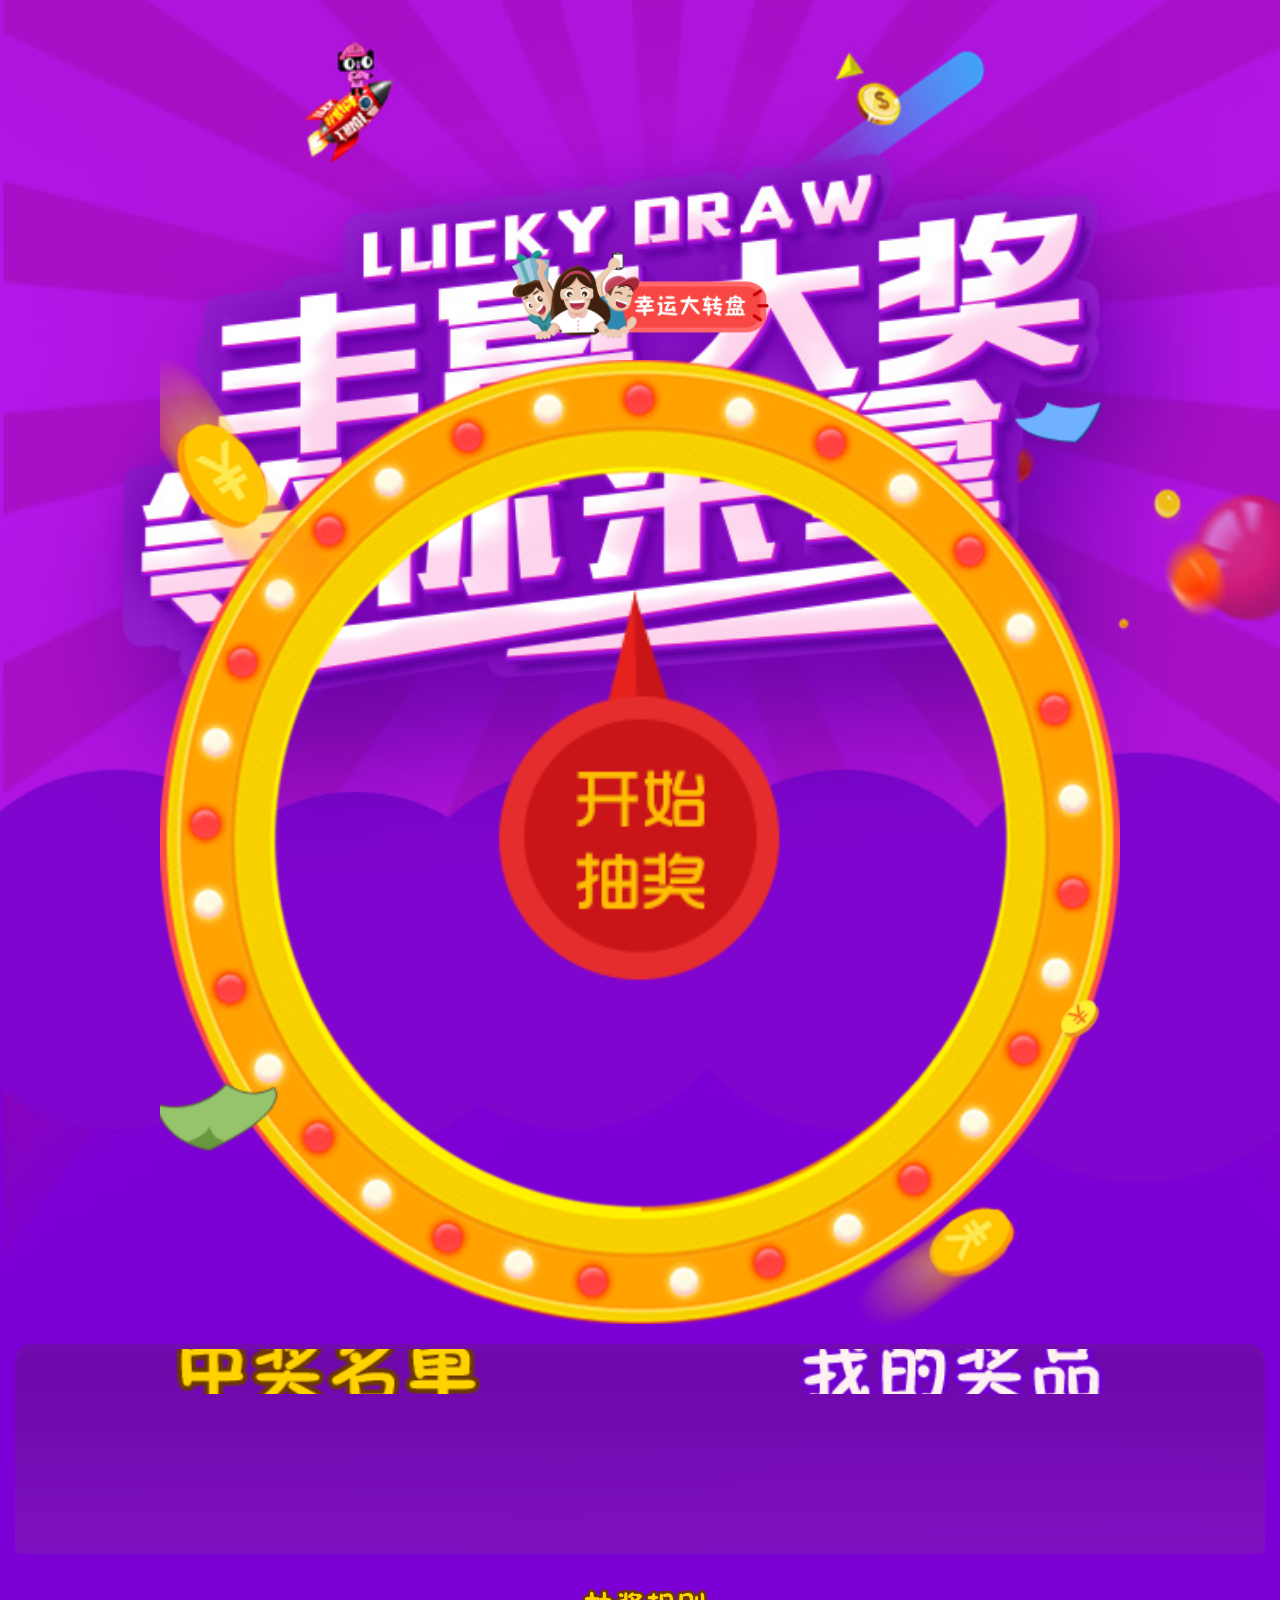
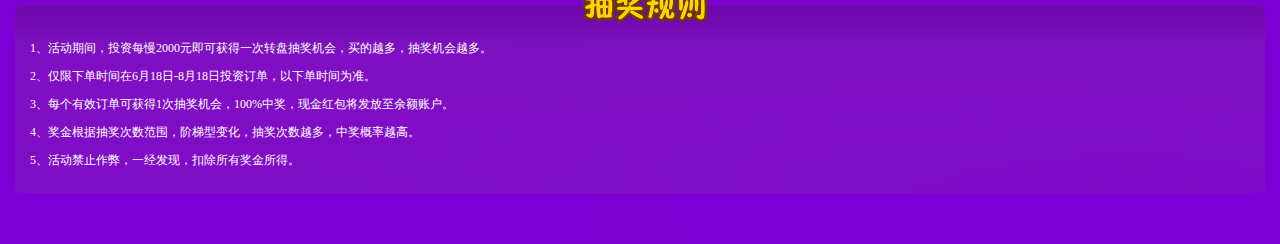
<file: index.html>
﻿<!DOCTYPE html>
<html>
<head>
<meta charset="utf-8">
<meta name="viewport" content="maximum-scale=1.0,minimum-scale=1.0,user-scalable=0,width=device-width,initial-scale=1.0"/>
<title>抽奖</title>
<link href="css/style.css" rel="stylesheet" type="text/css">
<link href="css/page.css" rel="stylesheet" type="text/css">
<script type="text/javascript" src="js/jquery-1.10.2.js"></script>
<script type="text/javascript" src="js/awardRotate.js"></script>
<style>

    .all-list{ background: url("images/all-list.png") no-repeat center; background-size: 50%;}
    .all-list-selected{ background: url("images/all-list-selected.png") no-repeat center; background-size: 50%;}
    .my-list{ background: url("images/my-list.png") no-repeat center; background-size: 50%;}
    .my-list-selected{ background: url("images/my-list-selected.png") no-repeat center; background-size: 50%;}

    .no-record{
        color: #fff;
    }
    .list{
        padding-bottom: 15px;
        margin: 0 15px;
        background: url("images/list-bg.png") no-repeat;
        background-size: cover;
        border-bottom-left-radius: 5px;
        -webkit-border-bottom-left-radius: 5px;
        border-bottom-right-radius:5px;
        -webkit-border-bottom-right-radius:5px;
    }

</style>
</head>
<body>
    <img src="images/1.png" id="shan-img" style="display:none;" />
    <img src="images/2.png" id="sorry-img" style="display:none;" />
    <img src="images/gold.png" id="gold-img" style="display:none;" />

	<div class="banner">
        <div class="wheel-top"></div>
		<div class="turnplate" style="background-image:url(images/turnplate-bg.png);background-size:100% 100%; -webkit-background-size:100% 100%;">
			<canvas class="item" id="wheelcanvas" width="422px" height="422px"></canvas>
			<img class="pointer" src="images/turnplate-pointer.png"/>
		</div>
	</div>

	<div style="display: block" class="listView">

		<div class="list">
            <div class="prize">
                <button value="0" class="prizeAll all-list all-list-selected" onclick="nwoClick(this)"></button>
                <button value="1" class="prizeMy my-list" onclick="nwoClick(this)" ></button>
            </div>
			<div class="listContain">
				<div class="listBox" id="listBox"></div>
                <div class="myListBox" id="myListBox" style="display: none"></div>
			</div>
		</div>
	</div>

    <div style="text-align:center;margin:50px 0; font:normal 14px/24px 'MicroSoft YaHei';">
		<!--活动规则-->
		<div class="rulesContain">
			<div class="box">
				<div class="title"></div>
				<ul class="rulesList">
					<li>1、活动期间，投资每慢2000元即可获得一次转盘抽奖机会，买的越多，抽奖机会越多。</li>
					<li>2、仅限下单时间在6月18日-8月18日投资订单，以下单时间为准。</li>
					<li>3、每个有效订单可获得1次抽奖机会，100%中奖，现金红包将发放至余额账户。</li>
					<li>4、奖金根据抽奖次数范围，阶梯型变化，抽奖次数越多，中奖概率越高。</li>
					<li>5、活动禁止作弊，一经发现，扣除所有奖金所得。</li>
				</ul>
			</div>
		</div>
	</div>
	<!--抽奖结果-->
	<div id="alertView" class="alertView" style="display:none;">
		<div class="alertBox win">
			<div class="msg"></div>
			<button type="button" class="button" value="" onclick="closeAlertView(this)"></button>
		</div>
	</div>
</body>
<script>
    /*测试地址*/
    var url = 'http://10.4.1.209/f/activity/prize/queryActivityInfo';//初始化界面接口
    var urlClick = 'http://10.4.1.209/f/activity/prize/genPrizeInfo?id=';
    var jpUrl = 'http://10.4.1.209/f/activity/prize/queryPrizedInfoByActivityId?activityId=';//奖品中奖榜单接口
    var getMyJpUrl = 'http://10.4.1.209/f/activity/prize/queryPrizedInfoByUserId';//我的奖品接口

    //格式化系统时间
    function formatSysDate(sysDate){
        var year = sysDate.getFullYear();
        var month = sysDate.getMonth()+1;
        var day = sysDate.getDate();
        var strDate = year+'-'+month+'-'+day;
        return strDate;
    }

    var turnplate = {
        restaraunts:[],				//大转盘奖品名称
        colors:[],					//大转盘奖品区块对应背景颜色
        outsideRadius:180,			//大转盘外圆的半径
        textRadius:145,				//大转盘奖品位置距离圆心的距离
        insideRadius:68,			//大转盘内圆的半径
        startAngle:0,				//开始角度
        bRotate:false				//false:停止;true:旋转
    };

    $.ajaxSettings.async = false;
    var activityId = '';
    $.getJSON(url,function(data){
        if(data.status == true){
            activityId = data.data.activityId;
            console.log(data.data);
            console.log(activityId);
            $(document).ready(function(){
                //动态添加大转盘的奖品与奖品区域背景颜色
//                    turnplate.restaraunts = ["谢谢参与", "10闪币", "谢谢参与", "5闪币", "10M免费流量包", "谢谢参与", "20闪币 ", "谢谢参与"];
                turnplate.restaraunts = data.data.awardsList;
                turnplate.colors = ["#FFEEC0", "#FFFFFF", "#FFEEC0", "#FFFFFF","#FFEEC0", "#FFFFFF","#FFEEC0", "#FFFFFF","#FFEEC0", "#FFFFFF","#FFEEC0", "#FFFFFF"];
                var rotateTimeOut = function (){
                    $('#wheelcanvas').rotate({
                        angle:0,
                        animateTo:2160,
                        duration:8000,
                        callback:function (){
                            alert('网络超时，请检查您的网络设置！');
                        }
                    });
                };
                //旋转转盘 item:奖品位置; txt：提示语;
                var rotateFn = function (item, jp){
                    var angles = item * (360 / turnplate.restaraunts.length) - (360 / (turnplate.restaraunts.length*2));
                    if(angles<270){
                        angles = 270 - angles;
                    }else{
                        angles = 360 - angles + 270;
                    }
                    $('#wheelcanvas').stopRotate();
                    $('#wheelcanvas').rotate({
                        angle:0,
                        animateTo:angles+1800,
                        duration:8000,
                        callback:function (){
                            /**** FIX 2017-06-13 ****/
                                //抽奖结果
                            $(".alertView").show();
                            //禁止背景滚动
                            setScrollview(false);
                            console.log(jp.data.length);
                            switch (jp.data.prize){
                                case false:
                                    //设置button的value，以区分用户的点击事件（未中奖）
                                    $(".button").val(0);
                                    $(".msg").text('');
                                    $(".alertBox").removeClass("win").addClass("unwin");
                                    break;
                                default:
                                    //设置button的value，以区分用户的点击事件（中奖）
                                    $(".button").val(1);
                                    $(".msg").text(jp.data.awardName);
                                    $(".alertBox").removeClass("unwin").addClass("win");
                                    break
                            }
                            /**** FIX 2017-06-13 ****/
                            turnplate.bRotate = !turnplate.bRotate;
                        }
                    });
                };
//                    var isStarted = false;
                $('.pointer').click(function (){
                    var item = '';
                    var boo = false;
                    var jp = '';
                    $.getJSON(urlClick+activityId,function(data1){
                        console.log('抽奖接口返回数据:'+JSON.stringify(data1));
                        var status = data1.status;
                        if(status == true){
                            jp =data1;
                            item = data1.data.awardIndex;
                            console.log('中奖产品序号：'+item);
                        }else{
                            alert(data1.msg);
                            boo = true;
                        }
                    });
                    if(boo){
                        return false;
                    }
                    if(turnplate.bRotate)return;
                    turnplate.bRotate = !turnplate.bRotate;
                    //获取随机数(奖品个数范围内)
                    //var item = rnd(1,turnplate.restaraunts.length);
                    //var item =1;
                    //奖品数量等于10,指针落在对应奖品区域的中心角度[252, 216, 180, 144, 108, 72, 36, 360, 324, 288]
                    //rotateFn(item, turnplate.restaraunts[item-1]);
                    rotateFn(item, jp);
                    console.log("哈哈："+item+"---"+turnplate.restaraunts[item-1]);
                });
            });
        }else {
            alert("暂时没有活动！！！");
        }
    })

    //输入最小、最大数，获取中间值随机数
    function rnd(n, m){
        var random = Math.floor(Math.random()*(m-n+1)+n);
        return random;
    }

    //页面所有元素加载完毕后执行drawRouletteWheel()方法对转盘进行渲染
    window.onload=function(){
        drawRouletteWheel();
    };
    //初始化转盘
    function drawRouletteWheel() {
        var canvas = document.getElementById("wheelcanvas");
        if (canvas.getContext) {
            //根据奖品个数计算圆周角度
            var arc = Math.PI / (turnplate.restaraunts.length/2);
            var ctx = canvas.getContext("2d");
            //在给定矩形内清空一个矩形
            ctx.clearRect(0,0,422,422);
            //strokeStyle 属性设置或返回用于笔触的颜色、渐变或模式
            ctx.strokeStyle = "#FFBE04";
            //font 属性设置或返回画布上文本内容的当前字体属性
            ctx.font = '16px Microsoft YaHei';
            for(var i = 0; i < turnplate.restaraunts.length; i++) {
                var angle = turnplate.startAngle + i * arc;
                ctx.fillStyle = turnplate.colors[i];
                ctx.beginPath();
                //arc(x,y,r,起始角,结束角,绘制方向) 方法创建弧/曲线（用于创建圆或部分圆）
                ctx.arc(211, 211, turnplate.outsideRadius, angle, angle + arc, false);
                ctx.arc(211, 211, turnplate.insideRadius, angle + arc, angle, true);
                ctx.stroke();
                ctx.fill();
                //锁画布(为了保存之前的画布状态)
                ctx.save();

                //----绘制奖品开始----
                ctx.fillStyle = "#E5302F";
                var text = turnplate.restaraunts[i];
                var line_height = 17;
                //translate方法重新映射画布上的 (0,0) 位置
                ctx.translate(211 + Math.cos(angle + arc / 2) * turnplate.textRadius, 211 + Math.sin(angle + arc / 2) * turnplate.textRadius);

                //rotate方法旋转当前的绘图
                ctx.rotate(angle + arc / 2 + Math.PI / 2);

                /** 下面代码根据奖品类型、奖品名称长度渲染不同效果，如字体、颜色、图片效果。(具体根据实际情况改变) **/
                if(text.indexOf("M")>0){//流量包
                    var texts = text.split("M");
                    for(var j = 0; j<texts.length; j++){
                        ctx.font = j == 0?'bold 20px Microsoft YaHei':'16px Microsoft YaHei';
                        if(j == 0){
                            ctx.fillText(texts[j]+"M", -ctx.measureText(texts[j]+"M").width / 2, j * line_height);
                        }else{
                            ctx.fillText(texts[j], -ctx.measureText(texts[j]).width / 2, j * line_height);
                        }
                    }
                }else if(text.indexOf("M") == -1 && text.length>6){//奖品名称长度超过一定范围
                    text = text.substring(0,6)+"||"+text.substring(6);
                    var texts = text.split("||");
                    for(var j = 0; j<texts.length; j++){
                        ctx.fillText(texts[j], -ctx.measureText(texts[j]).width / 2, j * line_height);
                    }
                }else{
                    //在画布上绘制填色的文本。文本的默认颜色是黑色
                    //measureText()方法返回包含一个对象，该对象包含以像素计的指定字体宽度
                    ctx.fillText(text, -ctx.measureText(text).width / 2, 0);
                }

                //添加对应图标
                creatPrizeImage(text, ctx);
                //把当前画布返回（调整）到上一个save()状态之前
                ctx.restore();
                //----绘制奖品结束----
            }
        }
    }

    /**
     * TODO: -根据奖品类型，绘制不同的图标。可能出现的奖品需要预先预定
     * */

    // 根据奖品类型，绘制不同的图标。可能出现的奖品需要预先预定
    function creatPrizeImage(text, ctx){
        if(text.indexOf("100元代金券")>=0){
            var img = document.getElementById("gold-img");
            img.onload=function(){
                ctx.drawImage(img,-15,10);
            };
            ctx.drawImage(img,-15,15);
        }else if(text.indexOf("谢谢参与")>=0){
            var img = document.getElementById("sorry-img");
            img.onload=function(){
                ctx.drawImage(img,-15,10);
            };
            ctx.drawImage(img,-15,15);
        }else if(text.indexOf("0000")>=0){
            var img = document.getElementById("shan-img");
            img.onload=function(){
                ctx.drawImage(img,-15,10);
            };
            ctx.drawImage(img,-15,15);
        }
    }

    /**
     * TODO: -初始化中奖榜单（缺失用户名）
     * */

    //初始化中奖榜单
    var clickUserList = '';
    var jpNum = 0;
    //var activityId = "00debd2483aa4f0eb10fcaa54df041be";
    $.getJSON(jpUrl+activityId,function(data){
        if(data.status){
            jpNum = data.data.length;
            if(jpNum != 0){
                // 我的奖品个数不为0
                for(var i=0; i<jpNum; i++){
                    var newTime = new Date(data.data[i].createDate);
                    clickUserList += '<li class="row"><div class="userImage" '+
                            'style="background: url('+data.data[i].avatar+') no-repeat center; background-size:80%; -webkit-background-size:80%";></div>'+
                            '<div class="userInfo"><div class="item item-row" style="display: flex">'+
                            '<div class="userName"><span style="color:#fab60b">恭喜 xx 中了</span></div>'+
                            '</div><div class="item item-row award">'+data.data[i].awardName+'</div>'+
                            '<div class="item item-row time">'+formatSysDate(newTime)+'</div></div></li>';
                }
                clickUserList = '<ul>'+clickUserList+clickUserList+'</ul>';
                $('#listBox').html(clickUserList);
            } else {
                // 暂无获奖记录
                clickUserList = '<div class="no-record">暂无中奖记录</div>';
                $('#listBox').html(clickUserList);
            }
        } else {
            // 无法获取获奖记录
            clickUserList = '<div class="no-record">无法获取中奖记录</div>';
            $('#listBox').html(clickUserList);
        }
    });


    //初始化我的奖品
    var myJpList = '';
    var myJpNum = 0;
    $.getJSON(getMyJpUrl,function(data){
        if(data.status){
            myJpNum = data.data.length;
            if(myJpNum != 0){
                // 我的奖品个数不为0
                if(myJpList != ""){
                    myJpList = "";
                }
                for(var i=0; i<myJpNum; i++){
                    var newTime = new Date(data.data[i].createDate);
                    myJpList += '<li class="row">'+
                            '<div class="userInfo"><div class="item item-row" style="display: flex">'+
                            '<div class="userName"><span style="color:#fab60b">'+(i+1)+'</span></div>'+
                            '</div><div class="item item-row award">'+data.data[i].awardName+'</div>'+
                            '<div class="item item-row time">'+formatSysDate(newTime)+'</div></div>' +
                            '</li>';
                }
                myJpList = '<ul>'+myJpList+myJpList+'</ul>';
                $('#myListBox').html(myJpList);
            } else {
                // 暂无获奖记录
                myJpList = '<div class="no-record">暂无中奖记录</div>';
                $('#myListBox').html(myJpList);
            }
        } else {
            // 无法获取获奖记录
            myJpList = '<div class="no-record">无法获取中奖记录</div>';
            $('#myListBox').html(myJpList);
        }
    });

    //关闭抽奖结果弹窗
    function closeAlertView(e){
        if(e.value == 0){
            console.log("用户没有抽中奖品，点击了再抽一次");
        }else{
            console.log("用户抽中奖品，点击了立即使用");
        }
        //隐藏alerview
        var ele = document.getElementById("alertView");
        ele.style.display="none";
        //允许背景滚动
        setScrollview(true);
    }

    //限制背景滚动
    function setScrollview(scrollAble){
        if(scrollAble == false){
            $("html").css("overflow","hidden");
        }else{
            $("html").css("overflow","scroll");
        }
    }

    //中奖榜单和我的奖品切换
    function nwoClick(e){
        if($(e).val() == 0){
            $(e).addClass("all-list-selected").siblings().removeClass("my-list-selected");
            $('#listBox').show();
            $('#myListBox').hide();
        }else {
            $(e).addClass("my-list-selected").siblings().removeClass("all-list-selected");
            //$('.row').css('padding-left','0px');
            $('#listBox').hide();
            $('#myListBox').show();
        }
    }

    //根据传入的中奖用户个数计算动画过渡时间
    function getAnimationTime(count){
        return count+"s";
    }
    //根据传入的中奖用户个数计算容器的高度
    function getAnimationHeight(count){
        var height = count*70;
        return "-"+height+"px";
    }

    //页面两个样式表，1代表page.css
    var tt=document.styleSheets[1];
    //清除之前写入的动画样式
    tt.deleteRule(6);
    //动态计算容器高度和动画过渡时间（注：需要传入参数，值为中奖用户个数）
    var height = getAnimationHeight(jpNum);
    var duration = getAnimationTime(jpNum);
    //写入样式
    tt.insertRule("@keyframes move{0%{top:0} 100%{top:"+height+"}}");
    //修改动画时间
    $(".list ul").css("animation-duration",duration)

</script>
</html>
</file>
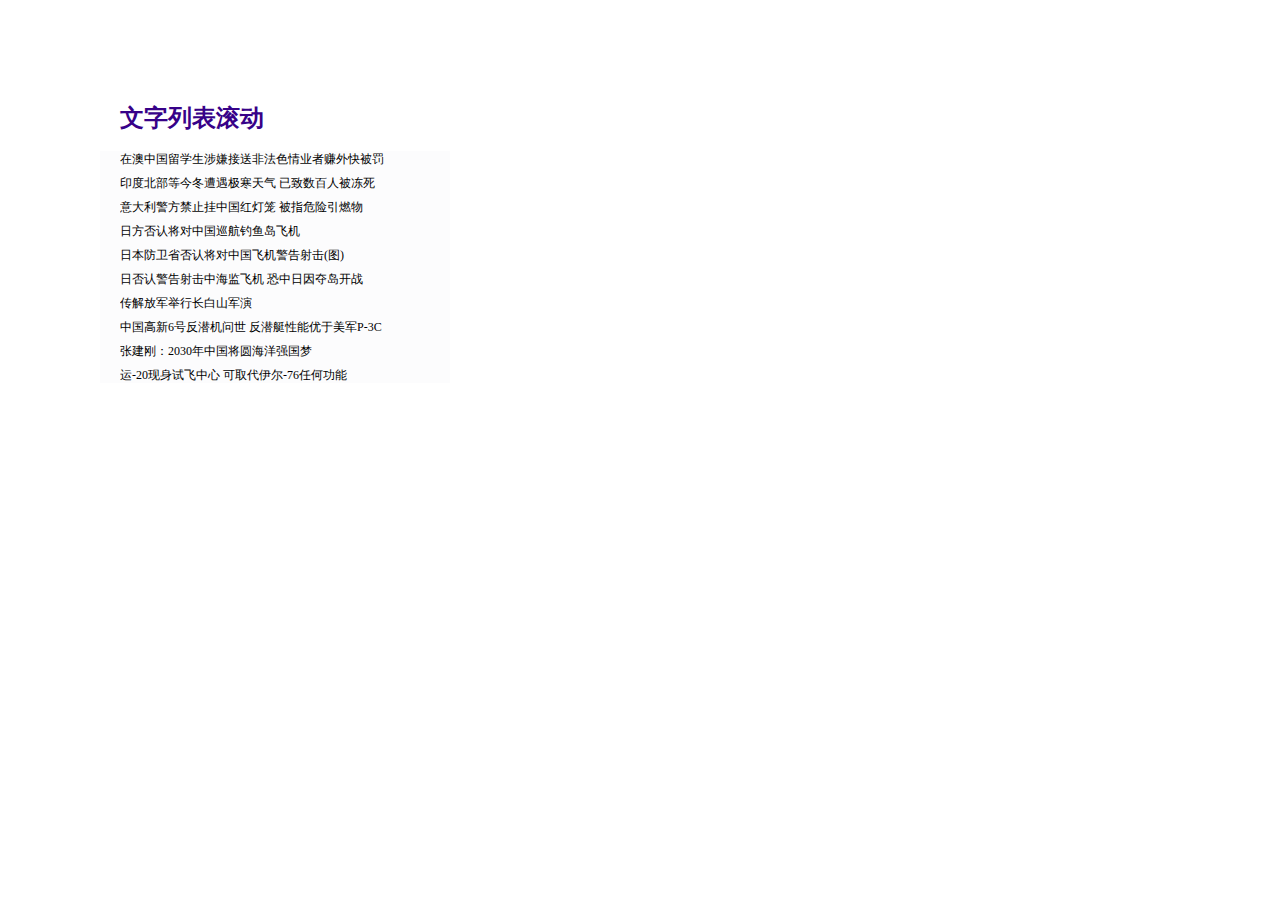
<file: test.html>
<!DOCTYPE html>
<html>
<head>
    <meta http-equiv="Content-Type" content="text/html; charset=gb2312">
    <meta name="description" content="jQueryʵ���޼�϶����Ч��">
    <title>jQuery demo</title>
    <style>
        body { font: 12px/1.5 tahoma, "microsoft yahei", "΢���ź�E\8F6F\96C5\9ED1"; }
        body, div, ul, li, h1 { margin: 0; padding: 0; }
        .news { margin: 100px 0 0 100px; }
        .news ul { list-style: none; }
        .news-box { padding: 20px; width: 310px; height: 192px; background-color: #fcfcfd; overflow: hidden; position: relative; }
        .news h1 { margin-bottom: 15px; padding-left: 20px; color: #370188; }
        .news-list { position: absolute; }
        .news-list li { width: 100%; height: 24px; line-height: 24px; overflow: hidden; word-wrap: normal; }
        .news-list li a { text-decoration: none; color: #000; }
        .news-list li a:hover {
            -webkit-transition: color .2s linear, background-color .3s linear;
            -moz-transition: color .2s linear, background-color .3s linear;
            -ms-transition: color .2s linear, background-color .3s linear;
            -o-transition: color .2s linear, background-color .3s linear;
            transition: color .2s linear, background-color .3s linear;
            color: #FF4400;
            text-decoration: underline;
        }
        .news-list li a:visited { color: #290065; }
    </style>
    <script src="js/jquery-1.10.2.js"></script>
</head>
<body>
<div id="J_news" class="news">
    <h1>�����б�����</h1>
    <div id="J_Roll_Container" class="news-box">
        <ul class="J_Roll_Content news-list">
            <li><a href="http://news.ifeng.com/world/detail_2013_01/11/21098447_0.shtml" target="_blank">�ڰ��й���ѧ�����ӽ��ͷǷ�ɫ��ҵ��׬��챻��</a></li>
            <li><a href="http://news.qq.com/a/20130111/000993.htm" target="_blank">ӡ�ȱ����Ƚ������������� ���������˱�����</a></li>
            <li><a href="http://news.qq.com/a/20130111/001251.htm" target="_blank">�����������ֹ���й������ ��ָΣ����ȼ��</a></li>
            <li><a href="http://news.sina.com.cn/c/2013-01-10/121926003955.shtml" target="_blank">�շ����Ͻ����й�Ѳ�����㵺�ɻ�</a></li>
            <li><a href="http://news.hf365.com/system/2013/01/10/012875943.shtml" target="_blank">�ձ�����ʡ���Ͻ����й��ɻ��������(ͼ)</a></li>
            <li><a href="http://news.21cn.com/world/guojisaomiao/2013/01/10/14338977.shtml" target="_blank">�շ��Ͼ�������к���ɻ� ��������ᵺ��ս</a></li>
            <li><a href="http://military.people.com.cn/n/2013/0110/c1011-20150261.html" target="_blank">����ž����г���ɽ����</a></li>
            <li><a href="http://news.21cn.com/world/guojisaomiao/2013/01/10/14335623.shtml" target="_blank">�й�����6�ŷ�Ǳ������ ��Ǳͧ������������P-3C</a></li>
            <li><a href="http://opinion.huanqiu.com/opinion_world/2013-01/3467875.html" target="_blank">�Ž��գ�2030���й���Բ����ǿ����</a></li>
            <li><a href="http://news.hf365.com/system/2013/01/10/012873928.shtml" target="_blank">��-20�����Է����� ��ȡ������-76�κι���</a></li>
            <li><a href="http://mil.sohu.com/20130110/n362988784.shtml" target="_blank">������������������˻� ���͹������������м�</a></li>
        </ul>
    </div>
</div>
<script>
    jQuery.extend({
        roll: function(contentCls, contentParentId, configs){
            var setTimeID, totalWidth = 0, totalHeight = 0,
                    firstContent, secondContent, contents;
            (function(){
                var singleContent, cloneContent, nodeList;
                singleContent = $(contentCls, contentParentId);
                nodeList = singleContent.children();
                if (configs.effect === 'scrollX') {
                    $.each(nodeList, function(idx, itm) {
                        totalWidth += $(itm).outerWidth(true);
                    });
                    singleContent.css({ 'width': totalWidth + 'px' });
                }
                else if (configs.effect === 'scrollY') {
                    $.each(nodeList, function(idx, itm) {
                        totalHeight += $(itm).outerHeight(true);
                    });
                    singleContent.css({ 'height': totalHeight + 'px' });
                }
                cloneContent = singleContent.clone();
                cloneContent.appendTo(contentParentId);
                contents = $(contentCls, contentParentId);
                firstContent = contents[0];
                secondContent = contents[1];
                if (configs.effect === 'scrollX') {
                    $(firstContent).css({ 'left': 0 });
                    $(secondContent).css({ 'left': totalWidth + 'px' });
                }
                else if (configs.effect === 'scrollY') {
                    $(firstContent).css({ 'top': 0 });
                    $(secondContent).css({ 'top': totalHeight + 'px' });
                }
            })()
            function cssAnimate(){
                if (configs.effect === 'scrollX') {
                    $(firstContent).css({ left: parseInt(firstContent.style.left, 10) - 1 + 'px' });
                    $(secondContent).css({ left: parseInt(secondContent.style.left, 10) - 1 + 'px' });
                    $.each(contents, function(idx, itm) {
                        if (parseInt(itm.style.left,10) === -totalWidth) {
                            $(itm).css({ left: totalWidth + 'px' });
                        }
                    });
                }
                else if (configs.effect === 'scrollY') {
                    $(firstContent).css({ top: parseInt(firstContent.style.top, 10) - 1 + 'px' });
                    $(secondContent).css({ top: parseInt(secondContent.style.top, 10) - 1 + 'px' });
                    $.each(contents, function(idx, itm) {
                        if (parseInt(itm.style.top,10) === -totalHeight) {
                            $(itm).css({ top: totalHeight + 'px' });
                        }
                    });
                }
                setTimeId = setTimeout(cssAnimate, configs.duration);
            }
            function rollRun(){
                setTimeId = setTimeout(cssAnimate, configs.delay);
                return jQuery;
            }
            function rollStop(){
                clearTimeout(setTimeId);
                return jQuery;
            }
            return $.extend({
                rollRun: rollRun,
                rollStop: rollStop
            });
        }
    });
</script>
<script>
    $(function(){
        var roll_jQuery, contents;
        roll_jQuery = $.roll('.J_Roll_Content', '#J_Roll_Container', { effect: 'scrollY', duration: 40, delay: 500 }).rollRun();
        contents = $('.J_Roll_Content');
        contents.bind('mouseenter', function(){
            roll_jQuery.rollStop();
        });
        contents.bind('mouseleave', function(){
            roll_jQuery.rollRun();
        });
    });
</script>
</body>
</html>
</file>
<file: css/style.css>
﻿body,ul,ol,li,p,h1,h2,h3,h4,h5,h6,form,fieldset,table,td,img,div{margin:0;padding:0;border:0;}
body{color:#333; font-size:12px;font-family:"Microsoft YaHei"}
ul,ol{list-style-type:none;}
select,input,img,select{vertical-align:middle;}
input{ font-size:12px;}
a{ text-decoration:none; color:#000;}
a:hover{color:#c00; text-decoration:none;}
.clear{clear:both;}

/* 大转盘样式 */
.banner{ display:block; width:75%; margin-left:auto; margin-right:auto; margin-bottom: 20px; margin-top: 250px;}
.banner .turnplate{display:block;width:100%;position:relative;}
.banner .turnplate canvas.item{width:100%;}
.banner .turnplate img.pointer{position:absolute;width:31.5%;height:42.5%;left:34.4%;top:23%;}
</file>
<file: css/page.css>
html{
    -webkit-user-select:none;
}
body{
    overflow-x:hidden;
    /*background: url("../images/刀刀01.jpg") no-repeat top;*/
    background: url("../images/mainBg.jpg") no-repeat top;
    background-size: cover;
    -webkit-background-size: cover;
}
/* 幸运大转盘 标题图片 */
.wheel-top{
    height: 90px;
    background: url("../images/wheel-top.png") no-repeat center;
    background-size: contain;
    margin-bottom: 20px;
}
.title{
    width: 100%;
    height: 28px;
    background: url("../images/rule-title.png") no-repeat center;
    background-size: contain;
    position: absolute;
    top: -15px;
    left: 0;
}
/* 中奖榜单 / 我的记录 */
.prize{
    display: flex;
}
.prize button{
    flex: 1;
    margin: 5px;
    height: 45px;
    border: 0;
    font-weight: 800;
    font-size: 16px;
    outline: none;
}
/* 中奖榜单 */
.listContain{
    margin: 0 5px;
    padding: 10px 5px;
    background-color: rgba(83,20,150,0.8);

}
.title{
    display: flex;
    -webkit-display: flex;
    padding: 0 5px 5px 5px;
}
.titleItem{
    flex: 2;
    -webkit-flex: 2;
    color:#fab60b;
	text-align: left;
}
.titleText{
    text-align: left;
}
.totalCount{
    text-align: right;
    font-size: 13px;
}
.listBox, .myListBox{
    height:140px;
    overflow: hidden;
    position: relative;
    display: flex;
    justify-content: center;
    align-items: center;
}
.list ul{
    -webkit-animation:6s move linear infinite;
    position:absolute;
    left:0;
    width: 100%;
    height:200%;
}
.list ul li{
    padding: 5px;
    overflow: hidden;
    padding-left: 60px;
    position: relative;
	transition:all 0.5s;
}
.list ul li:nth-child(even){
    background-color: rgba(101,44,161,0.5);
}
.list ul li:nth-child(odd){
    background-color: rgba(92,32,156,0.5);
}
.userImage{
    width: 60px;
    height: 60px;
    position: absolute;
    left: 6px;
    top:11px;
}
.userInfo{
    width: 100%;
    min-width: 178px;
    float: left;
}
.item{
    min-height: 20px;
    text-align: left;
    font-size: 12px;
    color:#fff;
}
.item-row{
    padding: 0 10px;
	height:20px;
}
.userName, .userPhone{
    flex: 2;
	-webkit-flex:2;
	overflow:hidden;
}
.userName{
	display:flex;
	-webkit-display:flex;
}
.userName span{
	flex:2;
	-webkit-flex:2;
	display:block;
	max-width:8em;
	overflow:hidden;
	text-overflow:ellipsis;
	white-space:nowrap;
}
.userPhone{
    text-align: right;
}
@-webkit-keyframes move
{
    0%{
        top:0px;
    }
    100%
    {
        top:-560px;
    }
}

/* 活动规则 */
.rulesContain{
    margin: 0 15px;
    background: url("../images/list-bg.png") no-repeat;
    background-size: 100% 100%;
    position: relative;
}
.box{
    padding: 30px 5px 20px 5px;
}
.rulesList li{
    text-align: left;
    font-size: 12px;
    padding:2px 10px;
    color:#fff;
}

/* 抽奖结果 */
.alertView{
    background-color: rgba(0,0,0,0.5);
    position:fixed;
    left:0;
    top:0;
    right:0;
    bottom:0;
}
.alertBox{
    width: 300px;
    height:300px;
    position:absolute;
    left:50%;
    top:50%;
    margin-left:-150px;
    margin-top:-150px;
}
.win{
    background: url("../images/win1.png") no-repeat center;
    background-size: contain;
    -webkit-background-size: contain;
}
.unwin{
    background: url("../images/unwin.png") no-repeat center;
    background-size: contain;
    -webkit-background-size: contain;
}
.msg{
    width:  100px;
    height: 30px;
    position:absolute;
    bottom:65px;
    left: 120px;
    text-align:center;
    color:#fff;
    font-size:12px;
}
.button{
    width:  200px;
    height: 44px;
    position:absolute;
    bottom:12px;
    left: 50px;
    background:none;
    border:none;
    outline: none;
}
</file>
